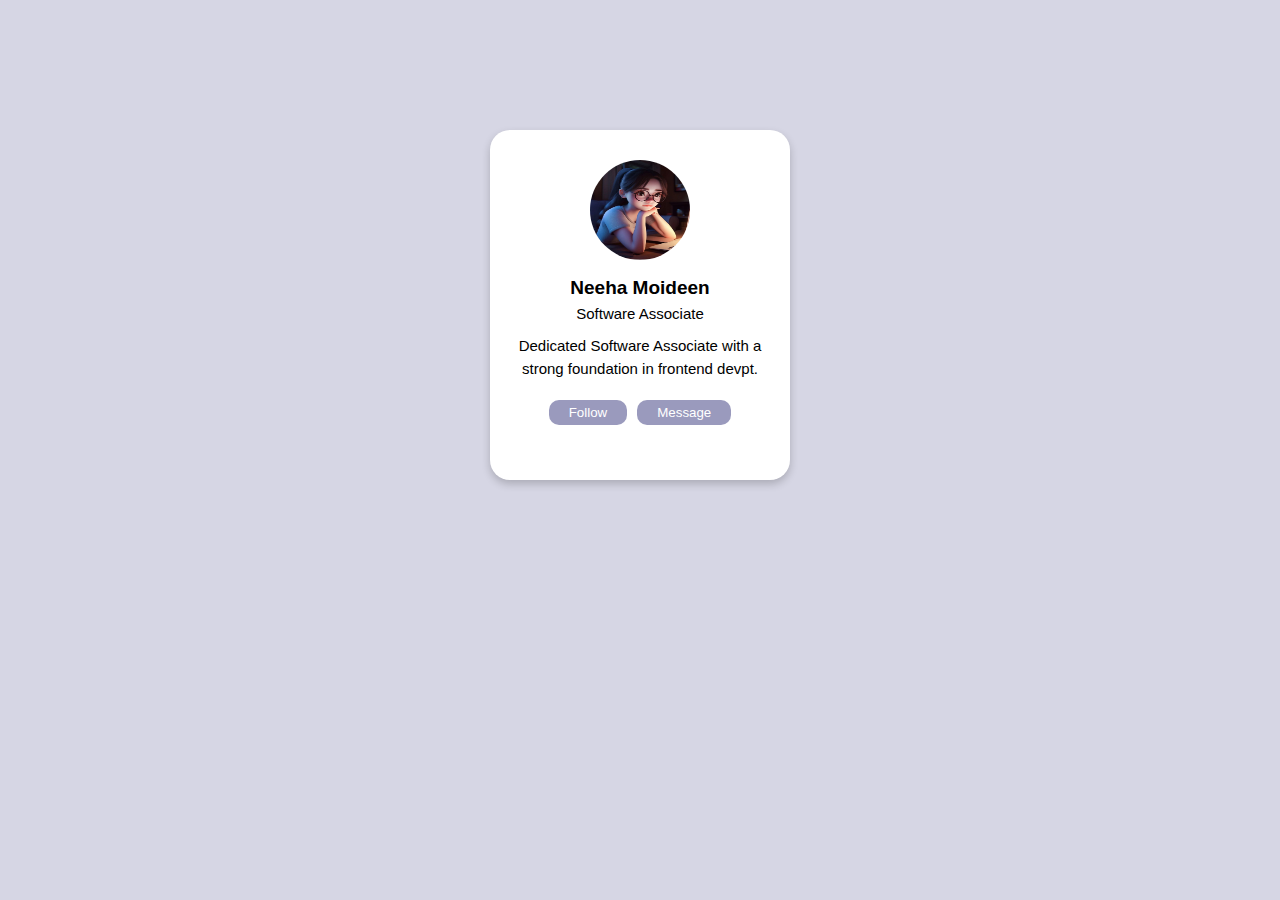
<file: exercises/easy/1-profile-card/index.html>
<!DOCTYPE html>
<html lang="en">
  <head>
    <meta charset="UTF-8" />
    <meta name="viewport" content="width=device-width, initial-scale=1.0" />
    <link rel="stylesheet" href="style.css" />
    <title>Profile</title>
  </head>
  <body>
    <div class="main">
      <center><img src="Animation-DP-Display-Picture-10.jpg" /></center>
      <div class="name">
        <center><strong>Neeha Moideen</strong></center>
      </div>
      <div class="job"><center>Software Associate</center></div>
      <div class="bio">
        <center>
          Dedicated Software Associate with a strong foundation in frontend
          devpt.
        </center>
      </div>
      <div class="btn">
        <div class="btn1"><button>Follow</button></div>
        <div class="btn1"><button>Message</button></div>
      </div>
    </div>
  </body>
</html>
</file>
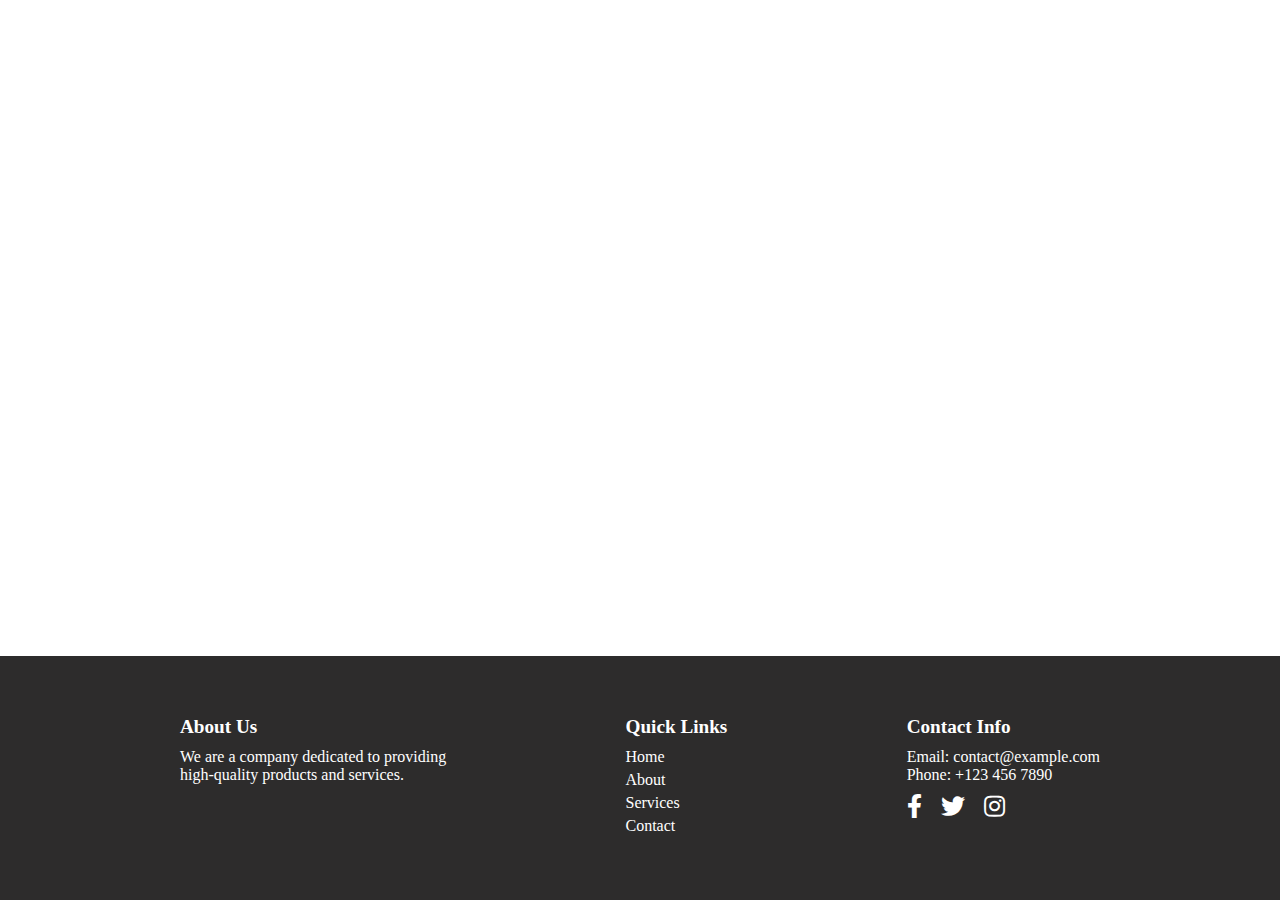
<file: exercises/easy/10-footer-section/index.html>
<!DOCTYPE html>
<html lang="en">
  <head>
    <meta charset="UTF-8" />
    <meta name="viewport" content="width=device-width, initial-scale=1.0" />
    <link rel="stylesheet" href="style.css" />
    <link
      href="https://cdnjs.cloudflare.com/ajax/libs/font-awesome/5.15.4/css/all.min.css"
      rel="stylesheet"
    />
    <title>Footer</title>
  </head>
  <body>
    <footer>
      <div class="container">
        <div class="section about-us">
          <h3>About Us</h3>
          <p>
            We are a company dedicated to providing <br />high-quality products
            and services.
          </p>
        </div>
        <div class="section quick-links">
          <h3>Quick Links</h3>
          <ul>
            <li><a href="#">Home</a></li>
            <li><a href="#">About</a></li>
            <li><a href="#">Services</a></li>
            <li><a href="#">Contact</a></li>
          </ul>
        </div>
        <div class="section contact-info">
          <h3>Contact Info</h3>
          <p>Email: contact@example.com</p>
          <p>Phone: +123 456 7890</p>
          <div class="social-icons">
            <a href="#" class="social-icon"
              ><i class="fab fa-facebook-f"></i
            ></a>
            <a href="#" class="social-icon"><i class="fab fa-twitter"></i></a>
            <a href="#" class="social-icon"><i class="fab fa-instagram"></i></a>
          </div>
        </div>
      </div>
    </footer>
  </body>
</html>
</file>
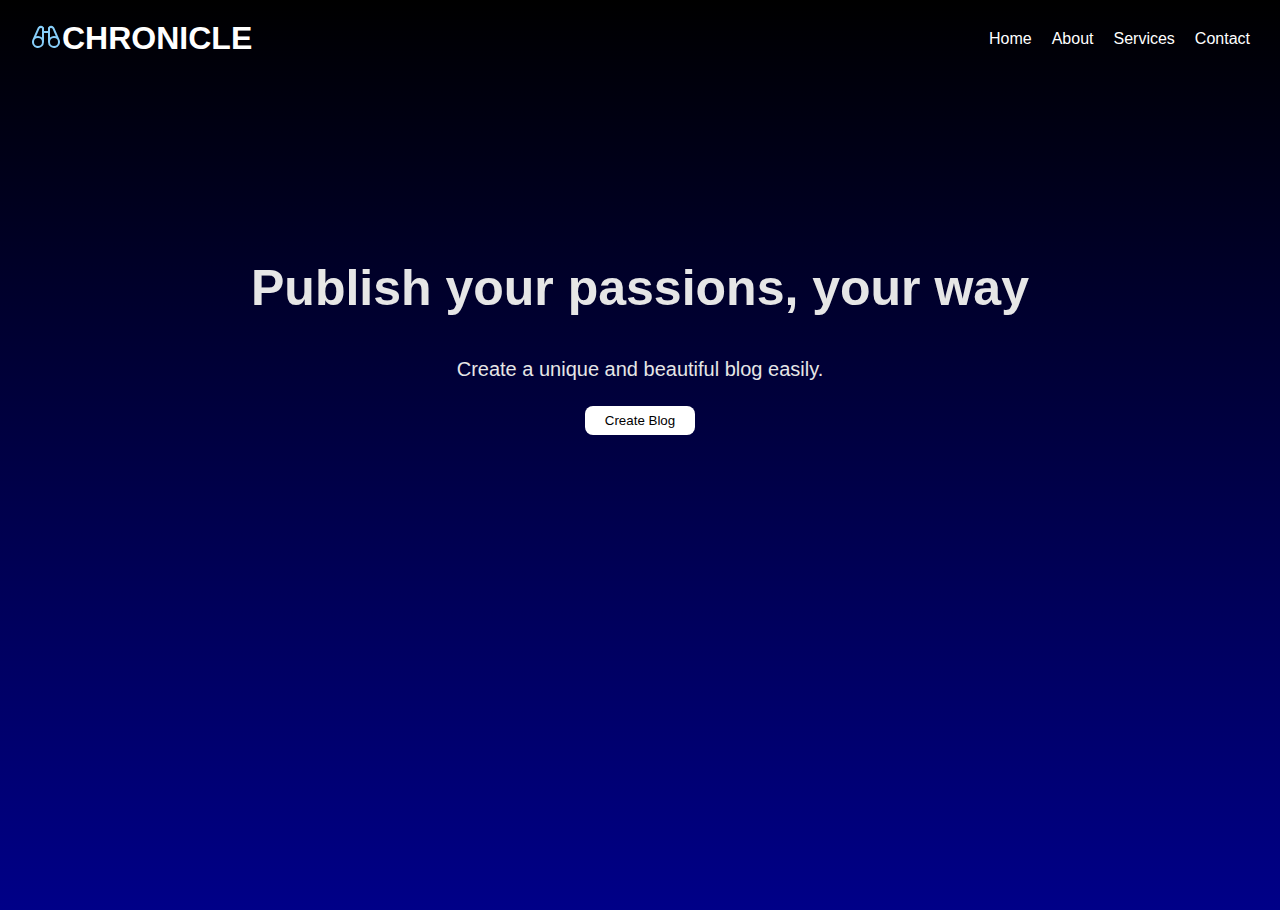
<file: exercises/easy/2-navbar/index.html>
<!DOCTYPE html>
<html lang="en" dir="ltr">
  <head>
    <meta charset="utf-8" />
    <meta
      name="viewport"
      content="width=device-width,
                   initial-scale=1.0"
    />
    <link
      rel="stylesheet"
      href="https://cdnjs.cloudflare.com/ajax/libs/font-awesome/5.15.3/css/all.min.css"
    />

    <link rel="stylesheet" href="style.css" />
    <title>Navbar</title>
  </head>

  <body>
    <nav>
      <input type="checkbox" id="check" />
      <label for="check" class="checkbtn">
        <i class="fas fa-bars"></i>
      </label>
      <span>
        <svg
          xmlns="http://www.w3.org/2000/svg"
          width="32"
          height="32"
          fill="#87CEFA"
          viewBox="0 0 256 256"
        >
          <path
            d="M237.2,151.87v0a47.1,47.1,0,0,0-2.35-5.45L193.26,51.8a7.82,7.82,0,0,0-1.66-2.44,32,32,0,0,0-45.26,0A8,8,0,0,0,144,55V80H112V55a8,8,0,0,0-2.34-5.66,32,32,0,0,0-45.26,0,7.82,7.82,0,0,0-1.66,2.44L21.15,146.4a47.1,47.1,0,0,0-2.35,5.45v0A48,48,0,1,0,112,168V96h32v72a48,48,0,1,0,93.2-16.13ZM76.71,59.75a16,16,0,0,1,19.29-1v73.51a47.9,47.9,0,0,0-46.79-9.92ZM64,200a32,32,0,1,1,32-32A32,32,0,0,1,64,200ZM160,58.74a16,16,0,0,1,19.29,1l27.5,62.58A47.9,47.9,0,0,0,160,132.25ZM192,200a32,32,0,1,1,32-32A32,32,0,0,1,192,200Z"
          ></path>
        </svg>
      </span>
      <div class="logo">
        <strong>CHRONICLE</strong>
      </div>
      <ul>
        <li><a class="active" href="#">Home</a></li>
        <li><a href="#">About</a></li>
        <li><a href="#">Services</a></li>
        <li><a href="#">Contact</a></li>
      </ul>
    </nav>

    <main>
      <div class="hero">
        <div class="hero1">
          <h2>Publish your passions, your way</h2>
          <p>Create a unique and beautiful blog easily.</p>
          <button>Create Blog</button>
        </div>
      </div>
    </main>
  </body>
</html>
</file>
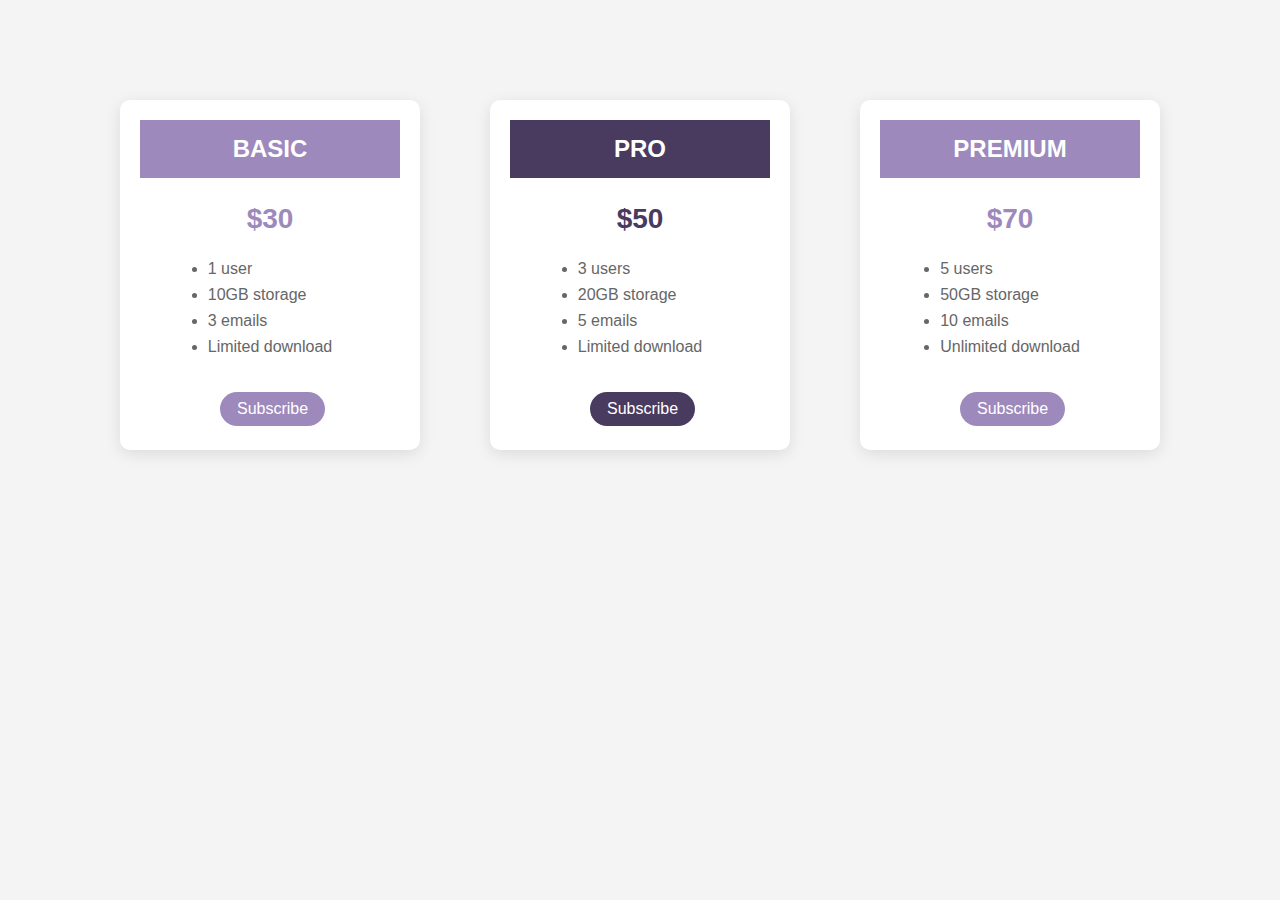
<file: exercises/easy/3-pricing-table/index.html>
<!DOCTYPE html>
<html lang="en">
  <head>
    <meta charset="UTF-8" />
    <meta name="viewport" content="width=device-width, initial-scale=1.0" />
    <link rel="stylesheet" href="style.css" />
    <title>Pricing Plans</title>
  </head>
  <body>
    <main>
      <div class="tab1">
        <h2>BASIC</h2>
        <span>$30</span>
        <ul>
          <li>1 user</li>
          <li>10GB storage</li>
          <li>3 emails</li>
          <li>Limited download</li>
        </ul>
        <button>Subscribe</button>
      </div>
      <div class="tab2">
        <h2>PRO</h2>
        <span>$50</span>
        <ul>
          <li>3 users</li>
          <li>20GB storage</li>
          <li>5 emails</li>
          <li>Limited download</li>
        </ul>
        <button>Subscribe</button>
      </div>
      <div class="tab1">
        <h2>PREMIUM</h2>
        <span>$70</span>
        <ul>
          <li>5 users</li>
          <li>50GB storage</li>
          <li>10 emails</li>
          <li>Unlimited download</li>
        </ul>
        <button>Subscribe</button>
      </div>
    </main>
  </body>
</html>
</file>
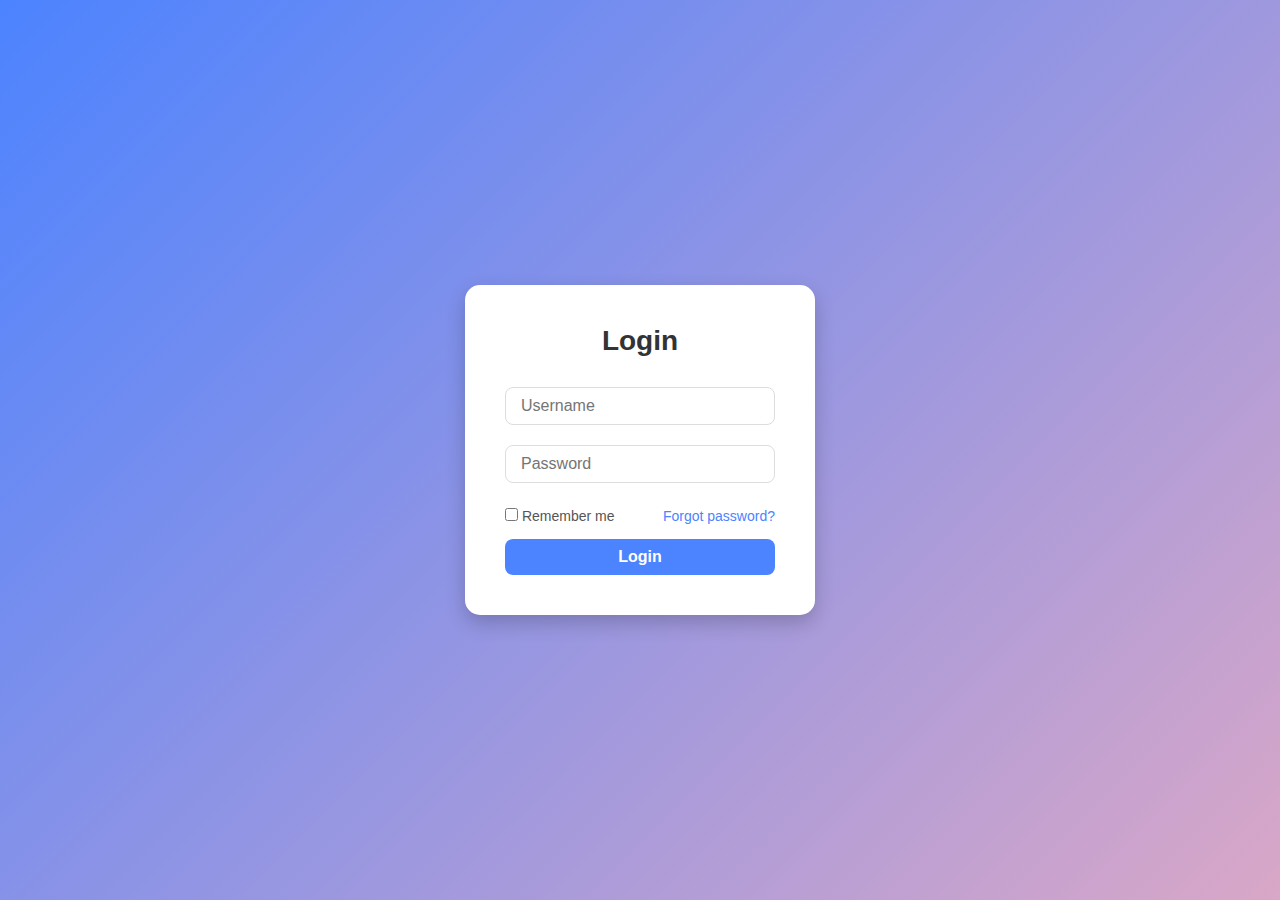
<file: exercises/easy/4-login/index.html>
<!DOCTYPE html>
<html lang="en">
  <head>
    <meta charset="UTF-8" />
    <meta name="viewport" content="width=device-width, initial-scale=1.0" />
    <link rel="stylesheet" href="style.css" />
    <title>Login</title>
  </head>
  <body>
    <div class="form">
      <form action="/login" method="post">
        <h1>Login</h1>
        <input
          type="text"
          name="uname"
          placeholder="Username"
          required
          minlength="3"
        />
        <input
          type="password"
          name="password"
          placeholder="Password"
          required
          minlength="6"
        />
        <div class="form-options">
          <label class="check"> <input type="checkbox" /> Remember me </label>
          <a class="pwd" href="#">Forgot password?</a>
        </div>
        <button type="submit">Login</button>
      </form>
    </div>
  </body>
</html>
</file>
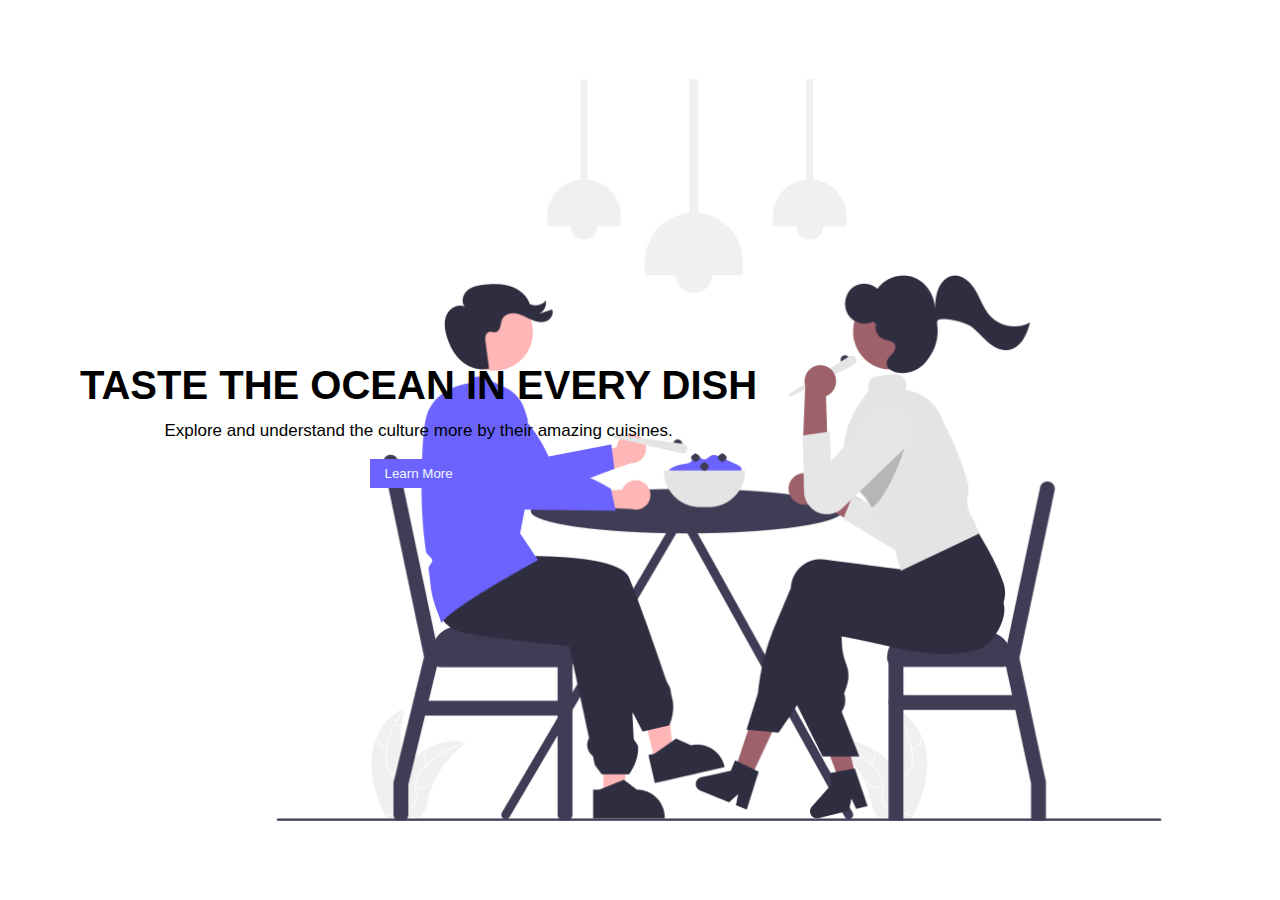
<file: exercises/easy/5-hero-section/index.html>
<!DOCTYPE html>
<html lang="en">
  <head>
    <meta charset="UTF-8" />
    <meta name="viewport" content="width=device-width, initial-scale=1.0" />
    <link rel="stylesheet" href="style.css" />
    <title>Hero Section</title>
  </head>
  <body>
    <div class="hero">
      <h1>TASTE THE OCEAN IN EVERY DISH</h1>
      <p>Explore and understand the culture more by their amazing cuisines.</p>
      <br />
      <button>Learn More</button>
    </div>
  </body>
</html>
</file>
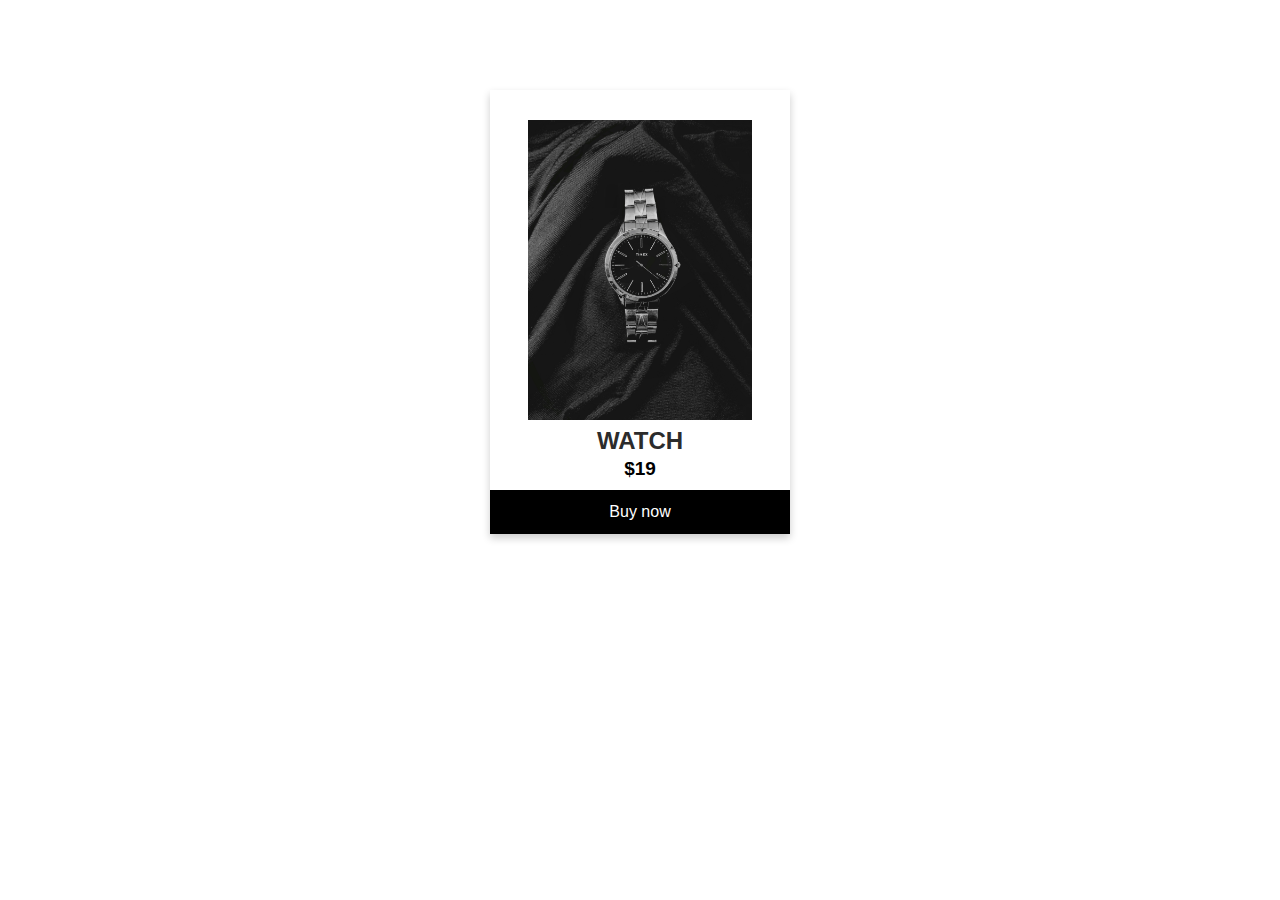
<file: exercises/easy/6-product-card/index.html>
<!DOCTYPE html>
<html lang="en">
  <head>
    <meta charset="UTF-8" />
    <meta name="viewport" content="width=device-width, initial-scale=1.0" />
    <link rel="stylesheet" href="style.css" />
    <title>Product Card</title>
  </head>
  <body>
    <main>
      <div class="card">
        <img src="puru-raj-B6z8FAfi7zY-unsplash.jpg" />
        <h2>WATCH</h2>
        <p>$19</p>
        <button>Buy now</button>
      </div>
    </main>
  </body>
</html>
</file>
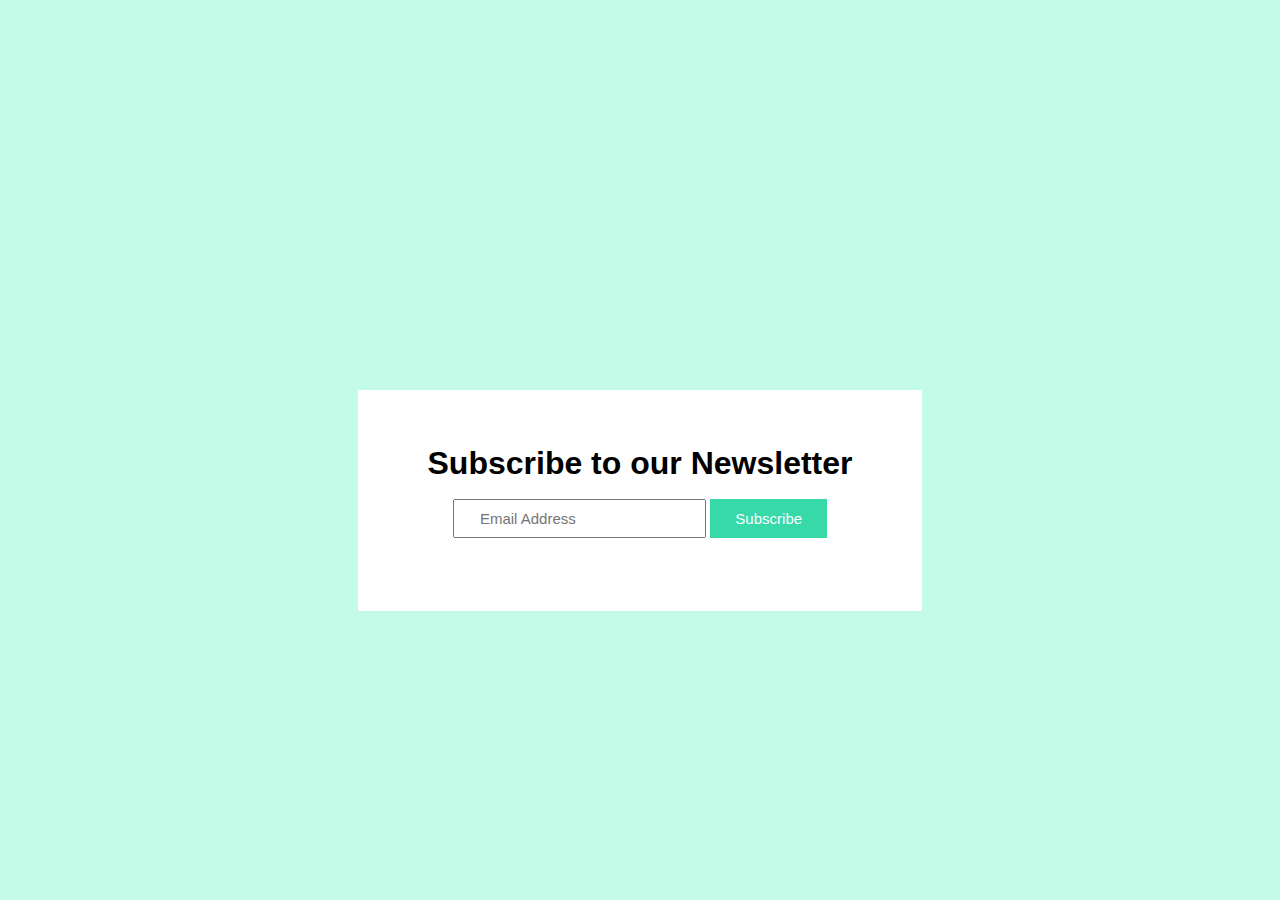
<file: exercises/easy/9-newsletter/index.html>
<!DOCTYPE html>
<html lang="en">
  <head>
    <meta charset="UTF-8" />
    <meta name="viewport" content="width=device-width, initial-scale=1.0" />
    <link rel="stylesheet" href="style.css" />
    <title>Newsletter</title>
  </head>
  <body>
    <div class="email">
      <h3>Subscribe to our Newsletter</h3>
      <input type="email" name="email" placeholder="Email Address" />
      <button>Subscribe</button>
      <p class="message">Thank you for subscribing!</p>
    </div>
  </body>
</html>
</file>
<file: exercises/easy/1-profile-card/style.css>
* {
  padding: 0;
  margin: 0;
  box-sizing: border-box;
}

body {
  display: grid;
  justify-content: center;
  align-items: center;
  font-family: sans-serif;
  background-color: #d6d6e4;
  margin-top: 100px;
}

.main {
  line-height: 1.5;
  padding-top: 30px;
  margin: 30px;
  padding: 20px;
  height: 350px;
  width: 300px;
  border-radius: 20px;
  box-shadow: 0 4px 9px rgba(0, 0, 0, 0.2);
  background-color: white;
}

img {
  margin-top: 10px;
  height: 100px;
  width: 100px;
  border-radius: 50%;
}

.btn1 button {
  background-color: #9a9abd;
  padding: 5px;
  border: none;
  border-radius: 10px;
  padding-right: 20px;
  padding-left: 20px;
  color: white;
}
.btn {
  display: grid;
  grid-template-columns: auto auto;
  margin-top: 20px;
  justify-content: center;
  gap: 10px;
}

button:hover {
  background-color: #b8b8d1;
  /* color: black; */
}
.name {
  padding-top: 7px;
  font-size: 19px;
}
.job {
  font-size: 15px;
  line-height: 1.5;
  margin-bottom: 10px;
}
.bio {
  font-size: 15px;
}
</file>
<file: exercises/easy/10-footer-section/style.css>
* {
  margin: 0;
  padding: 0;
  box-sizing: border-box;
}

body {
  display: grid;
  grid-template-rows: 1fr auto;
  height: 100vh;
}

footer {
  background-color: #2d2c2c;
  color: #fff;
  padding: 20px;
  width: 100%;
  grid-row: 2;
}

.container {
  display: grid;
  grid-template-columns: auto auto auto;
  justify-content: space-between;
  gap: 20px;
  margin: 30px 150px;
}

.section {
  padding: 10px;
}

.section h3 {
  margin-bottom: 10px;
  font-size: 1.2em;
}

.section ul {
  list-style: none;
  padding: 0;
}

.section ul li {
  margin-bottom: 5px;
}

.section ul li a {
  color: #fff;
  text-decoration: none;
}

.section ul li a:hover {
  color: #7358ad;
}

.social-icons {
  margin-top: 10px;
}

.social-icons a {
  margin-right: 15px;
  color: #fff;
  font-size: 24px;
}

.social-icons a:hover {
  color: #7358ad;
}

@media (max-width: 540px) {
  .container {
    grid-template-columns: 1fr;
    text-align: center;
  }

  .section {
    margin-bottom: 20px;
  }
}
</file>
<file: exercises/easy/2-navbar/style.css>
body {
  margin: 0;
  height: 100vh;
  background-image: linear-gradient(#000, #008);
  font-family: sans-serif;
}

nav {
  color: white;
  display: flex;
  justify-content: space-between;
  align-items: center;
  padding: 10px 30px;
  margin-top: 10px;
}

.logo {
  font-size: 32px;
  flex-shrink: 0;
}

ul {
  display: flex;
  list-style: none;
  padding: 0;
  margin: 0;
  margin-left: auto;
}

ul li a {
  color: white;
  text-decoration: none;
  margin-right: 20px;
}

ul li:last-child a {
  margin-right: 0;
}

ul li a:hover {
  color: #495057;
}

.checkbtn {
  font-size: 30px;
  color: white;
  cursor: pointer;
  display: none;
}

#check {
  display: none;
}

@media (max-width: 540px) {
  nav {
    display: flex;
    justify-content: space-between;
    align-items: center;
    padding: 10px 30px;
  }

  .logo {
    font-size: 32px; /* Adjust size for better fit */
    margin-right: 150px;
  }
  .checkbtn {
    display: block;
    order: 1;
    margin-right: 20px;
  }

  ul {
    position: fixed;
    top: 50px;
    right: -100%;
    background-image: linear-gradient(#000, #008);
    width: 100%;
    height: 90vh;
    display: flex;
    flex-direction: column;
    justify-content: center;
    align-items: center;
    transition: all 0.3s;
  }

  ul li {
    margin: 20px 0;
  }

  ul li a {
    font-size: 20px;
  }

  #check:checked ~ ul {
    right: 0;
  }
}

main {
  text-align: center;
}
.hero {
  color: #e6e6e6;
  display: grid;
  align-items: center;
  justify-content: center;
}
/* .blog h1 {
  margin-top: 50px;
} */
.hero1 {
  margin-top: 150px;
}

.hero1 h2 {
  font-size: 50px;
}
.hero1 p {
  font-size: 20px;
}

button {
  border: none;
  padding: 7px 20px;
  border-radius: 8px;
  color: #000;
  margin-top: 5px;

  background-color: white;
}
button:hover {
  color: white;
  background-color: black;
}
/* span {
  margin-top: 10px;
  margin-bottom: 10px;
} */
</file>
<file: exercises/easy/3-pricing-table/style.css>
* {
  padding: 0;
  margin: 0;
  box-sizing: border-box;
}

body {
  font-family: sans-serif;
  background-color: #f4f4f4;
}

main {
  margin: 100px auto;
  display: grid;
  grid-template-columns: repeat(3, auto);
  justify-content: center;
  gap: 70px;
}

.tab1,
.tab2 {
  background-color: #fff;
  border-radius: 10px;
  box-shadow: 0 4px 16px rgba(0, 0, 0, 0.1);
  padding: 20px;
  height: 350px;
  width: 300px;
  transition: transform 0.3s ease;
}

.tab1:hover,
.tab2:hover {
  transform: translateY(-5px);
}

.tab1 h2,
.tab2 h2 {
  font-size: 24px;
  color: #fff;
  margin-bottom: 15px;
  text-align: center;

  padding: 15px;
}

.tab1 h2 {
  background-color: #9e89bd;
}

.tab2 h2 {
  background-color: #493a60;
}

.tab1 span,
.tab2 span {
  display: flex;
  justify-content: center;
  padding: 10px;
  font-size: 28px;
  font-weight: bold;
  margin-bottom: 5px;
  text-align: center;
  margin-bottom: 15px;
}

.tab1 span {
  color: #9e89bd;
}
.tab2 span {
  color: #493a60;
}

ul {
  margin-bottom: 20px;
  display: grid;
  justify-content: center;
}

ul li {
  font-size: 16px;
  color: #666;
  margin-bottom: 8px;
}

button {
  margin-top: 8px;
  padding: 8px 17px;
  border: none;
  color: white;
  font-size: 16px;
  border-radius: 20px;
  cursor: pointer;
  margin-left: 80px;
  margin-bottom: 9px;
}

.tab1 button {
  background-color: #9e89bd;
}
.tab2 button {
  background-color: #493a60;
}

.tab1 button:hover {
  background-color: #baabd0;
}

.tab2 button:hover {
  background-color: #624e80;
}
</file>
<file: exercises/easy/4-login/style.css>
* {
  padding: 0;
  margin: 0;
  box-sizing: border-box;
}

body {
  display: flex;
  justify-content: center;
  align-items: center;
  height: 100vh;
  font-family: "Arial", sans-serif;
  background: linear-gradient(135deg, #4c83ff, #d9a7c7);
}

.form {
  padding: 40px;
  width: 350px;
  border-radius: 15px;
  box-shadow: 0 8px 20px rgba(0, 0, 0, 0.2);
  background-color: white;
  text-align: center;
}

h1 {
  font-size: 28px;
  color: #333;
  margin-bottom: 20px;
}

input[type="text"],
input[type="password"] {
  width: 100%;
  padding: 9px 15px;
  margin: 10px 0;
  font-size: 16px;
  border: 1px solid #ddd;
  border-radius: 8px;
  transition: border-color 0.3s, box-shadow 0.3s;
}

input:focus {
  border-color: #4c83ff;
  box-shadow: 0 0 8px rgba(76, 131, 255, 0.4);
  outline: none;
}

.form-options {
  display: flex;
  justify-content: space-between;
  align-items: center;
  margin: 15px 0;
}

.check {
  color: #555;
  font-size: 14px;
}

.pwd {
  font-size: 14px;
  color: #4c83ff;
  text-decoration: none;
  transition: color 0.3s;
}

.pwd:hover {
  color: #333;
}

button {
  width: 100%;
  padding: 9px;
  border: none;
  border-radius: 8px;
  background-color: #4c83ff;
  color: white;
  font-size: 16px;
  font-weight: bold;
  cursor: pointer;
}

button:hover {
  background-color: #3a6cd1;
}
</file>
<file: exercises/easy/5-hero-section/style.css>
* {
  margin: 0;
  padding: 0;
  box-sizing: border-box;
}

body {
  display: flex;
  align-items: center;
  margin-left: 80px;
  height: 100vh;

  font-family: sans-serif;
  background-image: url(undraw_Eating_together_re_ux62.png);
  background-size: contain;
  background-position: right center;
  background-repeat: no-repeat;
}

.hero h1 {
  text-align: left;
  font-size: 40px;
  padding-bottom: 13px;
}

.hero p {
  font-size: 17px;
}
.hero {
  text-align: center;
  margin-bottom: 50px;
}

button {
  background-color: #6c63ff;
  border: none;
  color: aliceblue;
  padding: 7px 14px;
}
button:hover {
  background-color: rgb(52, 51, 51);
}
</file>
<file: exercises/easy/6-product-card/style.css>
* {
  margin: 0;
  padding: 0;
  box-sizing: border-box;
}

.card {
  max-width: 300px;
  margin: auto;
  text-align: center;
  font-family: sans-serif;
  box-shadow: 0 4px 8px 0 rgba(0, 0, 0, 0.2);
  padding-top: 30px;
  margin-top: 90px;
}
img {
  height: 300px;
  transition: transform 0.3s ease;
}

img:hover {
  transform: scale(1.1);
}

h2 {
  padding: 3px;
  color: #2c2c2c;
  font-size: 24px;
  letter-spacing: 0.1;
}
p {
  padding-bottom: 10px;
  font-size: 19px;
  font-weight: 750;
}

.card button {
  border: none;
  padding: 13px;
  color: white;
  background-color: black;
  text-align: center;
  cursor: pointer;
  width: 100%;
  font-size: 16px;
}

button:hover {
  background-color: #2d2c2c;
  color: white;
}
</file>
<file: exercises/easy/9-newsletter/style.css>
* {
  margin: 0;
  padding: 0;
  box-sizing: border-box;
}

body {
  display: grid;
  justify-content: center;
  height: 100vh;
  align-items: center;
  font-family: sans-serif;
  text-align: center;
  background-color: #c3fae8;
}

.email {
  background-color: white;
  padding: 40px 70px;
  /* box-shadow: 0 4px 8px 0 ; */
  margin-top: 100px;
  padding-top: 55px;
}
h3 {
  font-size: 32px;
  padding-bottom: 17px;
}

input {
  padding: 9px 25px;
  font-size: 15px;
}
button {
  position: relative;
  border: none;
  color: white;
  background-color: #38d9a9;
  padding: 11px 25px;
  font-size: 15px;
  cursor: pointer;
}

button:hover {
  background-color: #2fa085;
}

.message {
  padding-top: 15px;
  visibility: hidden;
  opacity: 0;
  transition: opacity 0.3s ease, visibility 0.3s ease;
  color: rgb(59, 57, 57);
}

button:hover + .message {
  visibility: visible;
  opacity: 1;
}
</file>
